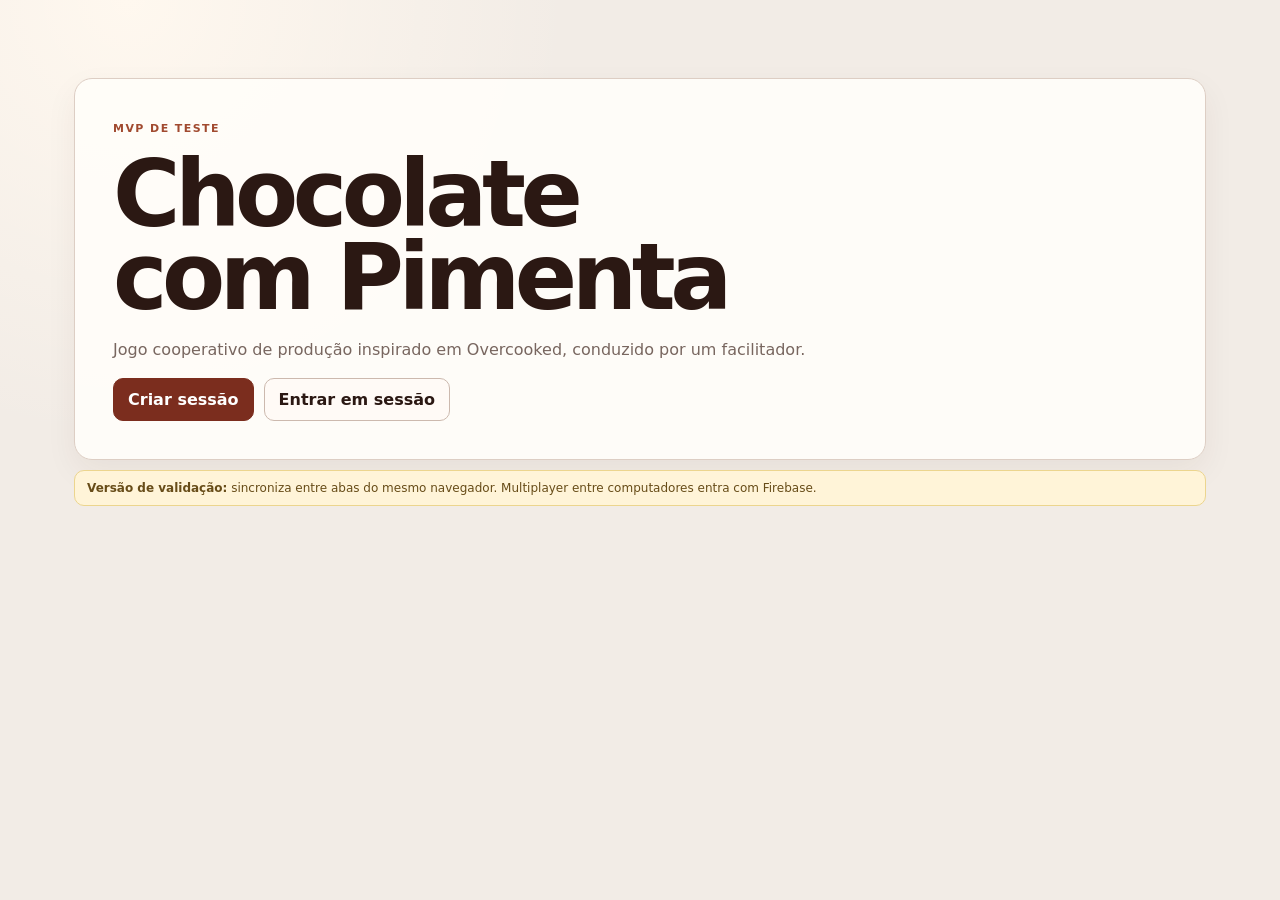
<file: index.html>
<!doctype html><html lang="pt-BR"><head><meta charset="utf-8"><meta name="viewport" content="width=device-width,initial-scale=1"><meta http-equiv="refresh" content="0; url=./chocolate-com-pimenta/"><title>Chocolate com Pimenta</title><script>location.replace('./chocolate-com-pimenta/' + location.search + location.hash);</script></head><body><p>Abrindo <a href="./chocolate-com-pimenta/">Chocolate com Pimenta</a>...</p></body></html>
</file>
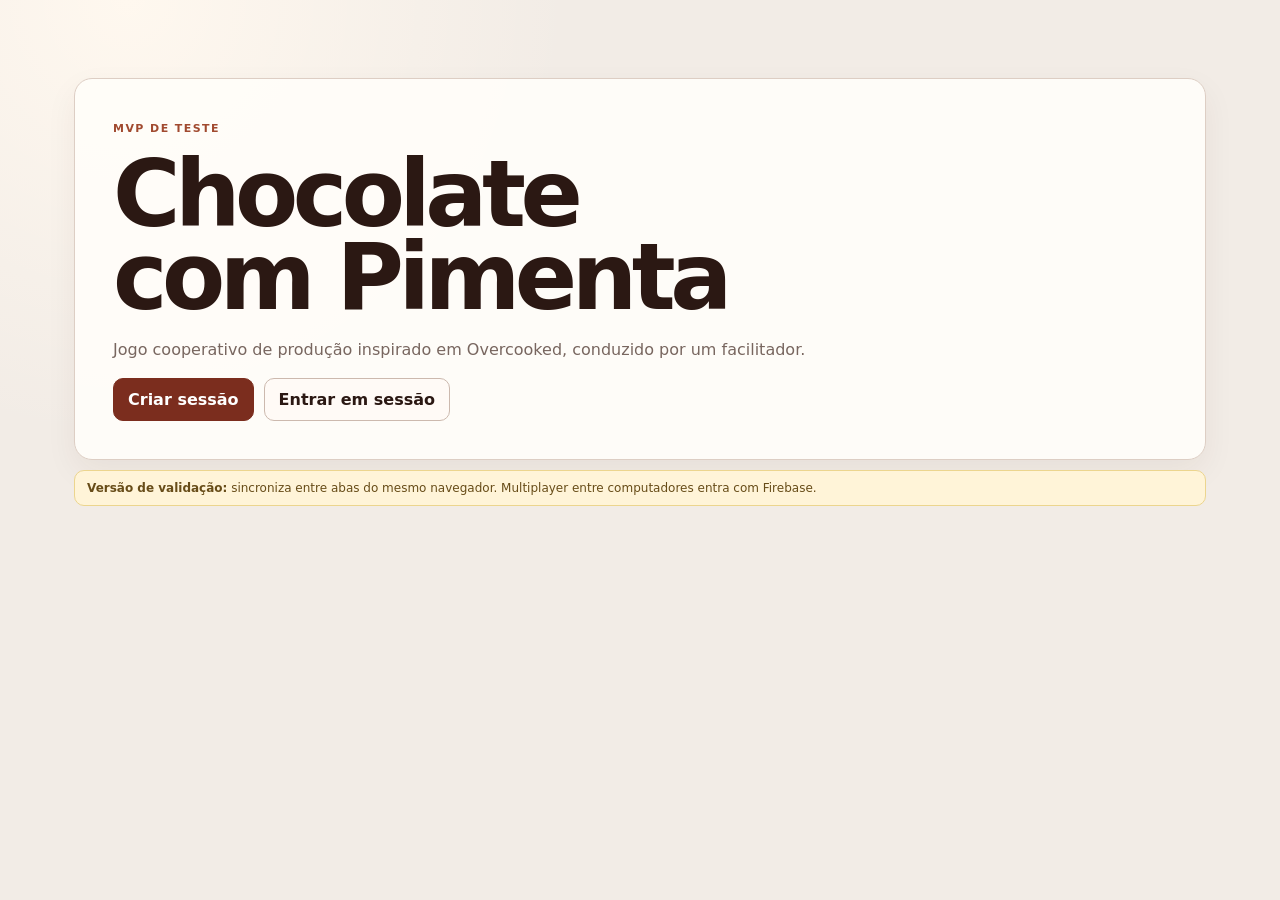
<file: chocolate-com-pimenta/index.html>
<!doctype html>
<html lang="pt-BR">
<head>
<meta charset="utf-8"><meta name="viewport" content="width=device-width,initial-scale=1">
<title>Chocolate com Pimenta — MVP</title>
<style>
:root{--bg:#f2ece6;--paper:#fffdf9;--ink:#2b1813;--muted:#78665f;--line:#ddcec4;--accent:#7b2d1e;--soft:#f8f2ed;--ok:#286449;--bad:#9a3026;font-family:Inter,system-ui,-apple-system,"Segoe UI",sans-serif;color:var(--ink);background:var(--bg)}*{box-sizing:border-box}body{margin:0;background:radial-gradient(circle at 10% 0,#fff8ef,transparent 30%),var(--bg);min-height:100vh}button,input,select{font:inherit}.wrap{max-width:1180px;margin:auto;padding:24px}.narrow{max-width:720px}.panel{background:rgba(255,253,249,.96);border:1px solid var(--line);border-radius:18px;padding:22px;box-shadow:0 12px 32px rgba(60,35,25,.06)}h1,h2,h3,p{margin-top:0}.hero{margin-top:6vh;padding:38px}.hero h1{font-size:clamp(48px,8vw,92px);line-height:.9;letter-spacing:-.06em;margin:18px 0}.eyebrow{font-size:11px;font-weight:850;letter-spacing:.13em;color:#a14a2f}.muted{color:var(--muted);line-height:1.5}.row{display:flex;gap:10px;flex-wrap:wrap}.grid{display:grid;gap:14px}.grid2{grid-template-columns:repeat(2,minmax(0,1fr))}.grid3{grid-template-columns:repeat(3,minmax(0,1fr))}.btn{border:1px solid #ccb9ae;background:#fffaf6;color:var(--ink);border-radius:10px;padding:11px 14px;font-weight:750;cursor:pointer}.btn:hover{border-color:#9d6d59}.primary{background:var(--accent);border-color:var(--accent);color:white}.danger{color:var(--bad);border-color:#e5aaa4;background:#fff3f1}.btn:disabled{opacity:.42;cursor:not-allowed}label{display:block;font-size:12px;font-weight:800;margin:14px 0 6px}input,select{width:100%;border:1px solid #d6c5bb;border-radius:10px;padding:11px;background:white;color:var(--ink)}.seg{display:grid;grid-template-columns:1fr 1fr;gap:8px}.seg button{border:1px solid #d6c5bb;background:#fff;border-radius:10px;padding:11px;font-weight:750}.seg .on{background:#2b1813;color:#fff}.head{display:flex;justify-content:space-between;gap:16px;align-items:flex-start;margin-bottom:15px}.head h1{font-size:38px;letter-spacing:-.04em;margin-bottom:5px}.timer{background:#2b1813;color:#fff;border-radius:13px;padding:9px 14px;min-width:120px;text-align:center}.timer small{display:block;opacity:.65;font-size:9px;letter-spacing:.12em}.timer b{font-size:26px}.bar{display:grid;grid-template-columns:auto 1fr auto;gap:18px;align-items:center}.code b{font-size:25px;letter-spacing:.08em}.link{font-size:11px;word-break:break-all;color:var(--muted)}.cards{display:grid;grid-template-columns:repeat(2,minmax(0,1fr));gap:14px;margin-top:14px}.team h3{margin-bottom:4px}.stats{display:grid;grid-template-columns:repeat(4,1fr);gap:7px;margin:14px 0}.stat{background:var(--soft);border-radius:9px;padding:9px}.stat small{display:block;color:var(--muted);font-size:9px}.stat b{font-size:18px}.chips{display:flex;gap:6px;flex-wrap:wrap}.chip{background:var(--soft);border:1px solid #e6d8d0;border-radius:999px;padding:6px 9px;font-size:11px}.warn,.ok,.pause{border-radius:10px;padding:10px 12px;font-size:12px;margin-top:10px}.warn{background:#fff4d8;color:#674c18;border:1px solid #ecd58e}.ok{background:#edf7f0;color:var(--ok);border:1px solid #bfd9c7}.pause{background:#2b1813;color:white}.factory{display:grid;grid-template-columns:1.1fr 1fr 1fr;gap:14px}.inv{display:flex;gap:6px;flex-wrap:wrap;margin-bottom:12px}.inv span{background:#2b1813;color:#fff;padding:6px 8px;border-radius:8px;font-size:10px}.queue{display:grid;gap:7px;max-height:310px;overflow:auto;margin:12px 0}.item{display:flex;gap:9px;align-items:center;border:1px solid #e2d4cb;border-radius:9px;padding:9px;background:white}.item input{width:auto}.freezer{min-height:160px;border:2px dashed #aabcc0;background:#f3fafb;border-radius:14px;padding:11px;margin:12px 0}.freezer .item{margin-bottom:7px}.big{font-size:38px;font-weight:900;color:var(--accent)}.timeline{display:grid;gap:6px;margin-top:12px}.event{border-top:1px solid #eee3dd;padding-top:7px;font-size:11px;color:var(--muted)}.toast{position:fixed;right:18px;bottom:18px;background:#2b1813;color:#fff;padding:11px 14px;border-radius:10px;z-index:10}.toast.bad{background:var(--bad)}@media(max-width:900px){.factory,.cards,.grid3{grid-template-columns:1fr}.bar{grid-template-columns:1fr}.head{flex-direction:column}.stats{grid-template-columns:repeat(2,1fr)}}@media(max-width:600px){.wrap{padding:14px}.hero{padding:24px}.hero h1{font-size:50px}.grid2{grid-template-columns:1fr}}
</style>
</head>
<body><div id="app"></div><div id="toast" class="toast" hidden></div>
<script>
(()=>{'use strict';
const R={milk:{n:'Ao Leite',p:1,t:20,b:1,w:'Marrom claro',r:1,tag:0,tulle:0},dark:{n:'Amargo',p:1,t:20,b:1,w:'Marrom escuro',r:1,tag:0,tulle:0},white:{n:'Branco',p:1,t:20,b:1,w:'Bege',r:1,tag:0,tulle:0},pistachio:{n:'Pistache',p:3,t:45,b:2,w:'Verde',r:1,tag:1,tulle:0},berries:{n:'Frutas Vermelhas',p:5,t:50,b:2,w:'Vermelho',r:1,tag:1,tulle:0},caramel:{n:'Caramelo',p:7,t:60,b:2,w:'Amarelo',r:2,tag:1,tulle:1}};
const app=document.getElementById('app'),T=document.getElementById('toast');let screen=new URLSearchParams(location.search).get('join')?'join':'home',code=(new URLSearchParams(location.search).get('join')||'').toUpperCase(),pid='',selected=[];
const uid=()=>Math.random().toString(36).slice(2)+Date.now().toString(36),key=c=>'choco-v4-'+c,load=c=>{try{return JSON.parse(localStorage.getItem(key(c)))}catch{return null}},save=s=>{localStorage.setItem(key(s.code),JSON.stringify(s));localStorage.setItem('choco-last-v4',s.code);return s},esc=x=>String(x??'').replace(/[&<>\"]/g,m=>({'&':'&amp;','<':'&lt;','>':'&gt;','\"':'&quot;'}[m]||m)),fmt=x=>`${String(Math.floor(Math.max(0,x)/60)).padStart(2,'0')}:${String(Math.max(0,x)%60).padStart(2,'0')}`;
function toast(m,b=0){T.textContent=m;T.className='toast'+(b?' bad':'');T.hidden=false;setTimeout(()=>T.hidden=true,2200)}
function rem(s){if(s.paused!=null)return s.paused;if(!s.endsAt)return 0;return Math.max(0,Math.ceil((s.endsAt-Date.now())/1000))}
function phase(s){return({lobby:'Lobby',planning:'Planejamento',production:'Produção',results:'Encerrado'})[s.phase]}
function team(i){return{id:uid(),name:'Fábrica '+String.fromCharCode(65+i),players:[],inv:{base:70,ribbons:50,tags:20,tulle:20,wrap:{'Marrom claro':30,'Marrom escuro':30,'Bege':30,'Verde':20,'Vermelho':20,'Amarelo':20}},prepared:[],freezer:null,done:[],pen:[]}}
function make(mode,n,plan,prod){const c=Math.random().toString(36).slice(2,8).toUpperCase();return{code:c,mode,phase:'lobby',entries:true,plan:+plan*60,prod:+prod*60,endsAt:null,paused:null,cap:3,berries:5,inter:{talent:0,market:0,cap:0},teams:Array.from({length:+n},(_,i)=>team(i)),events:[{t:Date.now(),m:'Sessão criada.'}]}}
function mutate(c,fn){let s=load(c);if(!s)return toast('Sessão não encontrada.',1);try{s=fn(s)||s;save(s);render()}catch(e){toast(e.message,1)}}
function score(t,s){const c={milk:0,dark:0,white:0,pistachio:0,berries:0,caramel:0};t.done.forEach(x=>c[x.f]++);const ok=c.milk>=10&&c.dark>=10&&c.white>=10;return{c,ok,total:c.milk+c.dark+c.white+(ok?c.pistachio*3+c.berries*s.berries+c.caramel*7:0)}}
function settle(s){let ch=0;s.teams.forEach(t=>{if(t.freezer&&t.freezer.end<=Date.now()){t.done.push(...t.freezer.items.map(x=>({f:x.f,id:x.id})));t.freezer=null;ch=1}});if(ch)save(s);return s}
function timer(s){return `<div class="timer"><small>${s.paused!=null?'PAUSADO':phase(s).toUpperCase()}</small><b data-clock>${fmt(rem(s))}</b></div>`}
function home(){app.innerHTML=`<main class="wrap"><section class="panel hero"><span class="eyebrow">MVP DE TESTE</span><h1>Chocolate<br>com Pimenta</h1><p class="muted">Jogo cooperativo de produção inspirado em Overcooked, conduzido por um facilitador.</p><div class="row"><button class="btn primary" id="create">Criar sessão</button><button class="btn" id="join">Entrar em sessão</button></div></section><p class="warn"><b>Versão de validação:</b> sincroniza entre abas do mesmo navegador. Multiplayer entre computadores entra com Firebase.</p></main>`;create.onclick=()=>{screen='setup';render()};join.onclick=()=>{screen='join';code='';render()}}
function setup(){app.innerHTML=`<main class="wrap narrow"><button class="btn" id="back">← Início</button><section class="panel" style="margin-top:12px"><span class="eyebrow">FACILITADOR</span><h1>Criar sessão</h1><label>Versão</label><div class="seg"><button class="on" data-m="classic">Clássica</button><button data-m="pressure">Panela de Pressão</button></div><div class="grid grid3"><div><label>Equipes</label><input id="teams" type="number" min="2" max="4" value="2"></div><div><label>Planejamento (min)</label><input id="plan" type="number" min="1" value="10"></div><div><label>Produção (min)</label><input id="prod" type="number" min="1" value="15"></div></div><button class="btn primary" id="go" style="margin-top:18px;width:100%">Criar sessão</button></section></main>`;let mode='classic';back.onclick=()=>{screen='home';render()};document.querySelectorAll('[data-m]').forEach(b=>b.onclick=()=>{mode=b.dataset.m;document.querySelectorAll('[data-m]').forEach(x=>x.classList.toggle('on',x===b))});go.onclick=()=>{let s=make(mode,Math.max(2,Math.min(4,+teams.value)),plan.value,prod.value);save(s);code=s.code;screen='fac';render()}}
function teamCard(t,s){let sc=score(t,s);return `<article class="panel team"><h3>${esc(t.name)}</h3><p class="muted">${t.players.length} participante(s)</p><div class="stats"><div class="stat"><small>Pontos</small><b>${sc.total}</b></div><div class="stat"><small>Concluídas</small><b>${t.done.length}</b></div><div class="stat"><small>Preparadas</small><b>${t.prepared.length}</b></div><div class="stat"><small>Penalidades</small><b>${t.pen.length}</b></div></div><div class="chips">${Object.keys(R).map(k=>`<span class="chip">${R[k].n} <b>${sc.c[k]}</b></span>`).join('')}</div>${sc.ok?'<div class="ok">Meta 10+10+10 atingida.</div>':'<div class="warn">Premium bloqueado até 10+10+10.</div>'}</article>`}
function fac(){let s=settle(load(code));if(!s)return home();let url=location.href.split('?')[0]+'?join='+s.code;app.innerHTML=`<main class="wrap"><header class="head"><div><span class="eyebrow">FACILITADOR · ${s.mode==='pressure'?'PANELA DE PRESSÃO':'CLÁSSICA'}</span><h1>Chocolate com Pimenta</h1><p class="muted">${phase(s)} · ${s.entries?'entradas abertas':'entradas fechadas'}</p></div>${timer(s)}</header><section class="panel bar"><div class="code"><small>CÓDIGO</small><br><b>${s.code}</b></div><div class="link">${esc(url)}</div><div class="row"><button class="btn" id="copy">Copiar link</button><button class="btn" id="open">Abrir participante</button></div></section><section class="grid grid2" style="margin-top:14px"><article class="panel"><span class="eyebrow">CONTROLE</span><h2>Sessão</h2><div class="row"><button class="btn" id="planning">Planejamento</button><button class="btn primary" id="production">Produção</button>${s.endsAt?'<button class="btn" id="pause">Pausar</button>':''}${s.paused!=null?'<button class="btn" id="resume">Retomar</button>':''}<button class="btn" id="plus">+1 min</button><button class="btn danger" id="end">Encerrar</button><button class="btn" id="entries">${s.entries?'Fechar entradas':'Reabrir entradas'}</button></div><div class="chips" style="margin-top:14px"><span class="chip">Freezer <b>${s.cap}</b></span><span class="chip">Frutas Vermelhas <b>${s.berries} pts</b></span></div></article>${s.mode==='pressure'?`<article class="panel"><span class="eyebrow">INTERVENÇÕES</span><h2>Panela de Pressão</h2><div class="grid"><button class="btn" data-i="talent" ${s.inter.talent?'disabled':''}>Compartilhamento de talentos</button><button class="btn" data-i="market" ${s.inter.market?'disabled':''}>Mercado: Frutas Vermelhas 5 → 3</button><button class="btn" data-i="cap" ${s.inter.cap?'disabled':''}>Freezer 3 → 2</button></div></article>`:''}</section><section class="cards">${s.teams.map(t=>teamCard(t,s)).join('')}</section><section class="panel" style="margin-top:14px"><span class="eyebrow">HISTÓRICO</span><div class="timeline">${[...s.events].reverse().slice(0,10).map(e=>`<div class="event">${new Date(e.t).toLocaleTimeString('pt-BR')} · ${esc(e.m)}</div>`).join('')}</div></section></main>`;
copy.onclick=async()=>{try{await navigator.clipboard.writeText(url);toast('Link copiado')}catch{toast('Copie o link manualmente',1)}};open.onclick=()=>window.open(url,'_blank');planning.onclick=()=>mutate(code,x=>{x.phase='planning';x.endsAt=Date.now()+x.plan*1000;x.paused=null;x.events.push({t:Date.now(),m:'Planejamento iniciado.'});return x});production.onclick=()=>mutate(code,x=>{x.phase='production';x.endsAt=Date.now()+x.prod*1000;x.paused=null;x.events.push({t:Date.now(),m:'Produção iniciada.'});return x});if(document.getElementById('pause'))pause.onclick=()=>mutate(code,x=>{x.paused=rem(x);x.endsAt=null;return x});if(document.getElementById('resume'))resume.onclick=()=>mutate(code,x=>{x.endsAt=Date.now()+x.paused*1000;x.paused=null;return x});plus.onclick=()=>mutate(code,x=>{if(x.endsAt)x.endsAt+=60000;else if(x.paused!=null)x.paused+=60;return x});end.onclick=()=>mutate(code,x=>{x.phase='results';x.endsAt=null;x.paused=null;return x});entries.onclick=()=>mutate(code,x=>{x.entries=!x.entries;return x});document.querySelectorAll('[data-i]').forEach(b=>b.onclick=()=>mutate(code,x=>{let k=b.dataset.i;if(k==='market'){x.berries=3;x.inter.market=1;x.events.push({t:Date.now(),m:'Mercado atualizado: Frutas Vermelhas valem 3 pontos.'})}if(k==='cap'){x.cap=2;x.inter.cap=1;x.events.push({t:Date.now(),m:'Freezer reduzido para 2.'})}if(k==='talent'){let movers=x.teams.map(t=>t.players[0]||null);if(movers.filter(Boolean).length<2)throw Error('São necessários participantes em pelo menos duas equipes.');x.teams.forEach((t,i)=>{let p=movers[i];if(p){t.players=t.players.filter(z=>z.id!==p.id);x.teams[(i+1)%x.teams.length].players.push(p)}});x.inter.talent=1;x.events.push({t:Date.now(),m:'Compartilhamento de talentos aplicado.'})}return x}))}
function join(){let s=code.length===6?load(code):null;app.innerHTML=`<main class="wrap narrow"><button class="btn" id="back">← Início</button><section class="panel" style="margin-top:12px"><span class="eyebrow">ENTRAR</span><h1>Participante</h1><label>Código</label><input id="c" maxlength="6" value="${esc(code)}" placeholder="ABC123">${s?`<label>Nome</label><input id="name" placeholder="Seu nome"><label>Equipe</label><select id="team">${s.teams.map(t=>`<option value="${t.id}">${esc(t.name)}</option>`).join('')}</select><button class="btn primary" id="enter" style="width:100%;margin-top:18px" ${s.entries?'':'disabled'}>${s.entries?'Entrar':'Entradas fechadas'}</button>`:'<p class="muted" style="margin-top:12px">Digite o código da sessão. A sessão precisa ter sido criada neste mesmo navegador nesta versão de teste.</p>'}</section></main>`;back.onclick=()=>{screen='home';render()};c.oninput=e=>{code=e.target.value.toUpperCase().replace(/[^A-Z0-9]/g,'').slice(0,6);e.target.value=code;if(code.length===6)setTimeout(render,0)};if(s)enter.onclick=()=>{let n=name.value.trim();if(!n)return toast('Informe seu nome.',1);let t=s.teams.find(x=>x.id===team.value),p={id:uid(),name:n};t.players.push(p);save(s);pid=p.id;sessionStorage.setItem('choco-p-'+s.code,pid);screen='player';render()}}
function player(){let s=settle(load(code)),id=pid||sessionStorage.getItem('choco-p-'+code);if(!s||!id){screen='join';return render()}let t=s.teams.find(t=>t.players.some(p=>p.id===id)),p=t&&t.players.find(p=>p.id===id);if(!p){screen='join';return render()}let sc=score(t,s),active=s.phase==='production'&&s.paused==null&&rem(s)>0;selected=selected.filter(i=>t.prepared.some(x=>x.id===i));app.innerHTML=`<main class="wrap"><header class="head"><div><span class="eyebrow">${esc(t.name)} · ${esc(p.name)}</span><h1>Fábrica</h1><p class="muted">${phase(s)}</p></div>${timer(s)}</header>${s.paused!=null?'<div class="pause">Dinâmica pausada pelo facilitador.</div>':''}<div class="inv"><span>Barras ${t.inv.base}</span><span>Fitas ${t.inv.ribbons}</span><span>Tags ${t.inv.tags}</span><span>Tule ${t.inv.tulle}</span></div><section class="factory"><article class="panel"><span class="eyebrow">01</span><h2>Montagem</h2><label>Sabor</label><select id="flavor">${Object.keys(R).map(k=>`<option value="${k}">${R[k].n} · ${k==='berries'?s.berries:R[k].p} pts · ${R[k].t}s</option>`).join('')}</select><button class="btn primary" id="prepare" style="width:100%;margin-top:14px" ${active?'':'disabled'}>Preparar barra</button><p class="muted" style="font-size:11px;margin-top:10px">A receita correta é aplicada automaticamente nesta versão de validação.</p></article><article class="panel"><span class="eyebrow">02</span><h2>Fila do freezer</h2><div class="queue">${t.prepared.length?t.prepared.map(x=>`<label class="item"><input type="checkbox" data-id="${x.id}" ${selected.includes(x.id)?'checked':''}><span><b>${R[x.f].n}</b><br><small>${R[x.f].t}s</small></span></label>`).join(''):'<p class="muted">Nenhuma barra preparada.</p>'}</div><button class="btn" id="freeze" style="width:100%" ${active&&!t.freezer&&t.prepared.length?'':'disabled'}>Iniciar ciclo</button></article><article class="panel"><span class="eyebrow">03</span><h2>Freezer</h2><div class="freezer">${t.freezer?t.freezer.items.map(x=>`<div class="item"><span><b>${R[x.f].n}</b><br><small data-end="${t.freezer.end}">${Math.max(0,Math.ceil((t.freezer.end-Date.now())/1000))}s</small></span><button class="btn danger" data-pull="${x.id}" ${active?'':'disabled'}>Retirar antes</button></div>`).join(''):'<p class="muted">FREEZER LIVRE · capacidade '+s.cap+'</p>'}</div></article></section><section class="grid grid2" style="margin-top:14px"><article class="panel"><span class="eyebrow">PONTUAÇÃO</span><div class="big">${sc.total} pts</div><div class="chips">${Object.keys(R).map(k=>`<span class="chip">${R[k].n} <b>${sc.c[k]}</b></span>`).join('')}</div>${sc.ok?'<div class="ok">Meta 10+10+10 atingida.</div>':'<div class="warn">Premium não pontua até 10+10+10.</div>'}</article><article class="panel"><span class="eyebrow">QUALIDADE</span><h2>${t.pen.length} penalidade(s)</h2><div class="timeline">${[...t.pen].reverse().slice(0,8).map(x=>`<div class="event">${esc(x)}</div>`).join('')||'<p class="muted">Nenhuma penalidade.</p>'}</div></article></section></main>`;
prepare.onclick=()=>mutate(code,x=>{let tt=x.teams.find(z=>z.id===t.id),r=R[flavor.value];if(tt.inv.base<r.b||tt.inv.ribbons<r.r||tt.inv.tags<r.tag||tt.inv.tulle<r.tulle||tt.inv.wrap[r.w]<1)throw Error('Recursos insuficientes.');tt.inv.base-=r.b;tt.inv.ribbons-=r.r;tt.inv.tags-=r.tag;tt.inv.tulle-=r.tulle;tt.inv.wrap[r.w]--;tt.prepared.push({id:uid(),f:flavor.value});return x});document.querySelectorAll('[data-id]').forEach(i=>i.onchange=()=>{if(i.checked&&!selected.includes(i.dataset.id))selected.push(i.dataset.id);if(!i.checked)selected=selected.filter(z=>z!==i.dataset.id)});freeze.onclick=()=>mutate(code,x=>{let tt=x.teams.find(z=>z.id===t.id),items=tt.prepared.filter(z=>selected.includes(z.id));if(!items.length)throw Error('Selecione barras.');tt.prepared=tt.prepared.filter(z=>!selected.includes(z.id));selected=[];if(items.length>x.cap){tt.pen.push('Excesso de capacidade no freezer: '+items.length+' barras invalidadas.');return x}if(new Set(items.map(z=>R[z.f].t)).size>1){tt.pen.push('Tempos de resfriamento incompatíveis: barras invalidadas.');return x}tt.freezer={items,end:Date.now()+R[items[0].f].t*1000};return x});document.querySelectorAll('[data-pull]').forEach(b=>b.onclick=()=>mutate(code,x=>{let tt=x.teams.find(z=>z.id===t.id),it=tt.freezer.items.find(z=>z.id===b.dataset.pull);tt.freezer.items=tt.freezer.items.filter(z=>z.id!==it.id);if(!tt.freezer.items.length)tt.freezer=null;tt.pen.push('Retirada antecipada: '+R[it.f].n+' invalidado.');return x}))}
function render(){if(screen==='home')home();else if(screen==='setup')setup();else if(screen==='fac')fac();else if(screen==='join')join();else if(screen==='player')player()}
window.addEventListener('storage',e=>{if(code&&e.key===key(code))render()});setInterval(()=>{if((screen==='fac'||screen==='player')&&code){let s=load(code);if(s){let before=s.teams.some(t=>t.freezer&&t.freezer.end<=Date.now());if(before){settle(s);render()}let c=document.querySelector('[data-clock]');if(c)c.textContent=fmt(rem(load(code)));document.querySelectorAll('[data-end]').forEach(x=>x.textContent=Math.max(0,Math.ceil((+x.dataset.end-Date.now())/1000))+'s')}}},500);render();
})();
</script></body></html>
</file>
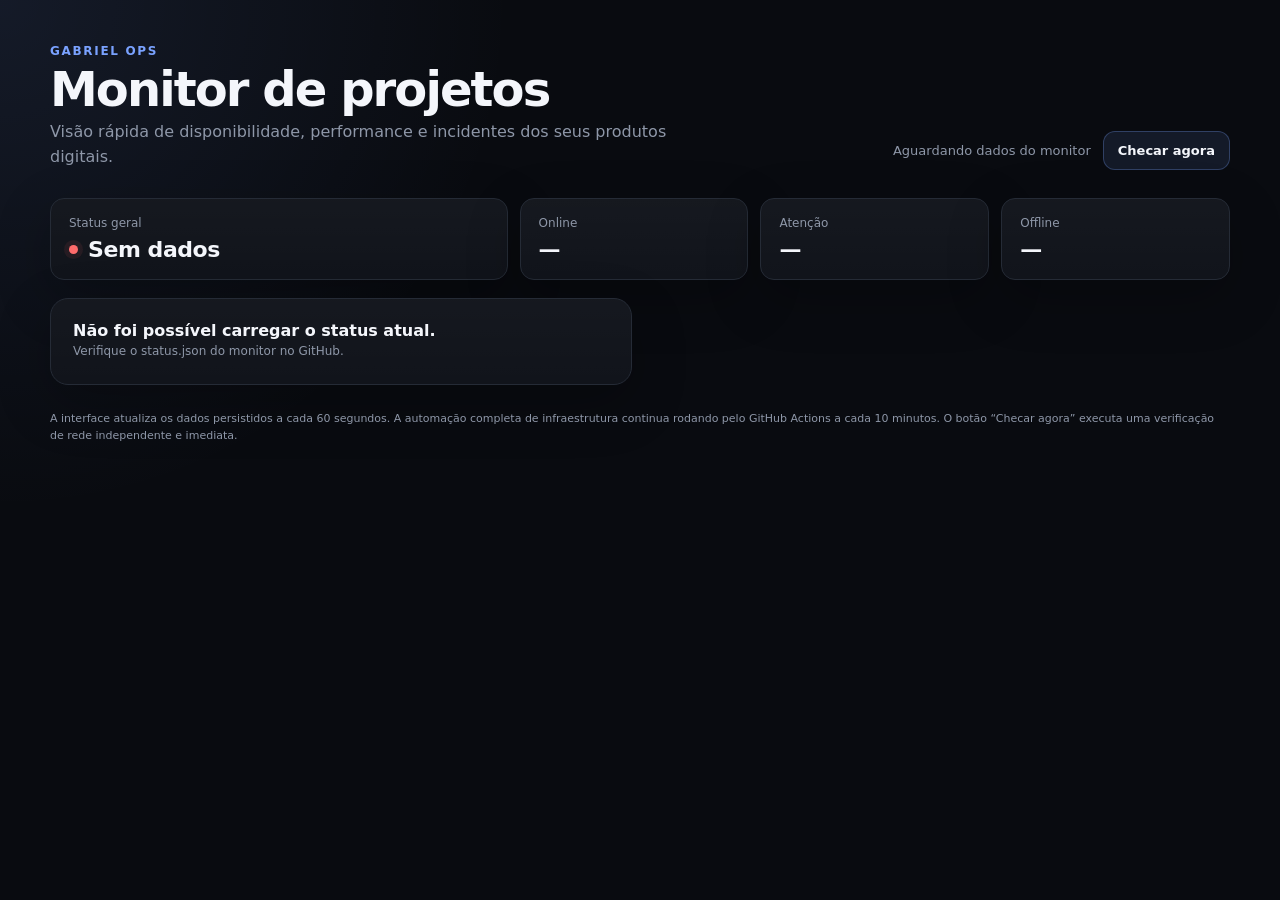
<file: monitor/index.html>
<!doctype html>
<html lang="pt-BR">
<head>
  <meta charset="utf-8" />
  <meta name="viewport" content="width=device-width, initial-scale=1" />
  <meta name="color-scheme" content="dark" />
  <meta name="robots" content="noindex,nofollow" />
  <title>Gabriel Ops — Monitor de Projetos</title>
  <style>
    :root{--bg:#090b10;--panel:#11141b;--panel-2:#171b24;--text:#f4f6fb;--muted:#8e97a8;--line:#252b36;--green:#5ee59a;--yellow:#f2c94c;--red:#ff6b6b;--blue:#7aa2ff;--radius:18px;--shadow:0 18px 55px rgba(0,0,0,.24)}
    *{box-sizing:border-box}body{margin:0;min-height:100vh;color:var(--text);background:radial-gradient(circle at top left,rgba(122,162,255,.10),transparent 32rem),var(--bg);font-family:Inter,ui-sans-serif,system-ui,-apple-system,BlinkMacSystemFont,"Segoe UI",sans-serif}a{color:inherit}.shell{width:min(1180px,calc(100% - 32px));margin:0 auto;padding:44px 0 64px}header{display:flex;justify-content:space-between;gap:24px;align-items:flex-end;margin-bottom:28px}.eyebrow{color:var(--blue);font-size:12px;font-weight:800;letter-spacing:.14em;text-transform:uppercase}h1{margin:7px 0 7px;font-size:clamp(30px,5vw,48px);letter-spacing:-.04em;line-height:1}.subtitle{margin:0;color:var(--muted);max-width:660px;line-height:1.55}.actions{display:flex;align-items:center;gap:12px;flex-wrap:wrap;justify-content:flex-end}.refresh{color:var(--muted);font-size:13px;text-align:right;white-space:nowrap}.check-btn{appearance:none;border:1px solid rgba(122,162,255,.28);background:rgba(122,162,255,.10);color:var(--text);border-radius:12px;padding:11px 14px;font:inherit;font-size:13px;font-weight:800;cursor:pointer;display:inline-flex;align-items:center;gap:8px;transition:.18s ease}.check-btn:hover{background:rgba(122,162,255,.16);transform:translateY(-1px)}.check-btn:disabled{opacity:.55;cursor:wait;transform:none}.spin{width:14px;height:14px;border:2px solid rgba(255,255,255,.22);border-top-color:currentColor;border-radius:50%;display:none}.check-btn.loading .spin{display:inline-block;animation:spin .8s linear infinite}@keyframes spin{to{transform:rotate(360deg)}}.manual-note{display:none;margin:-8px 0 18px;padding:11px 13px;border:1px solid rgba(122,162,255,.16);background:rgba(122,162,255,.055);border-radius:12px;color:var(--muted);font-size:12px;line-height:1.5}.manual-note.show{display:block}.summary{display:grid;grid-template-columns:1.4fr repeat(3,.7fr);gap:12px;margin-bottom:18px}.metric,.project{background:linear-gradient(180deg,rgba(255,255,255,.02),transparent),var(--panel);border:1px solid var(--line);box-shadow:var(--shadow)}.metric{border-radius:14px;padding:17px 18px}.metric-label{color:var(--muted);font-size:12px;margin-bottom:7px}.metric-value{font-size:22px;font-weight:780;letter-spacing:-.02em}.overall{display:flex;align-items:center;gap:10px}.dot{width:9px;height:9px;border-radius:50%;background:var(--muted);box-shadow:0 0 0 5px rgba(255,255,255,.03);flex:0 0 auto}.dot.online{background:var(--green);box-shadow:0 0 0 5px rgba(94,229,154,.08)}.dot.degraded{background:var(--yellow);box-shadow:0 0 0 5px rgba(242,201,76,.08)}.dot.offline{background:var(--red);box-shadow:0 0 0 5px rgba(255,107,107,.08)}.grid{display:grid;grid-template-columns:repeat(2,minmax(0,1fr));gap:16px}.project{border-radius:var(--radius);padding:22px;min-width:0}.project-head{display:flex;align-items:flex-start;justify-content:space-between;gap:14px}.project-title-wrap{min-width:0}.project-title{display:flex;align-items:center;gap:10px;margin:0 0 7px;font-size:19px;letter-spacing:-.02em}.project-url{color:var(--muted);text-decoration:none;font-size:13px;overflow-wrap:anywhere}.project-url:hover{color:var(--text)}.badge{border-radius:999px;padding:7px 10px;border:1px solid var(--line);font-size:11px;font-weight:800;letter-spacing:.07em;text-transform:uppercase;white-space:nowrap}.badge.online{color:var(--green);background:rgba(94,229,154,.07);border-color:rgba(94,229,154,.18)}.badge.degraded{color:var(--yellow);background:rgba(242,201,76,.07);border-color:rgba(242,201,76,.18)}.badge.offline{color:var(--red);background:rgba(255,107,107,.07);border-color:rgba(255,107,107,.18)}.stats{display:grid;grid-template-columns:repeat(3,1fr);margin:21px 0 18px;border:1px solid var(--line);border-radius:12px;overflow:hidden}.stat{padding:12px 13px;background:var(--panel-2);min-width:0}.stat+.stat{border-left:1px solid var(--line)}.stat-label{font-size:10px;text-transform:uppercase;letter-spacing:.09em;color:var(--muted);margin-bottom:5px}.stat-value{font-size:13px;font-weight:700;overflow:hidden;text-overflow:ellipsis;white-space:nowrap}.instant{margin-top:-7px;margin-bottom:16px;padding:10px 12px;border:1px dashed var(--line);border-radius:11px;color:var(--muted);font-size:11px;display:flex;justify-content:space-between;gap:12px;align-items:center}.instant strong{font-size:11px;color:var(--text)}.instant.ok strong{color:var(--green)}.instant.fail strong{color:var(--red)}.issues-title{display:flex;justify-content:space-between;gap:12px;align-items:center;margin:0 0 10px;font-size:13px}.issue-count{color:var(--muted);font-size:11px;font-weight:600}.issues{display:grid;gap:8px}.issue{padding:11px 12px;background:#0d1016;border:1px solid var(--line);border-radius:11px}.issue-top{display:flex;gap:9px;align-items:flex-start}.severity{width:7px;height:7px;border-radius:50%;margin-top:6px;background:var(--blue);flex:0 0 auto}.severity.warning{background:var(--yellow)}.severity.critical{background:var(--red)}.issue-name{font-size:12px;font-weight:760;line-height:1.45}.issue-detail{color:var(--muted);font-size:11px;line-height:1.45;margin:3px 0 0 16px;overflow-wrap:anywhere}.clean{color:var(--muted);font-size:12px;padding:4px 0}footer{margin-top:25px;color:var(--muted);font-size:11px;line-height:1.55}.skeleton{animation:pulse 1.3s ease-in-out infinite;opacity:.65}@keyframes pulse{50%{opacity:.3}}@media(max-width:820px){header{align-items:flex-start;flex-direction:column}.actions{justify-content:flex-start}.refresh{text-align:left}.summary{grid-template-columns:repeat(3,1fr)}.summary .metric:first-child{grid-column:1/-1}.grid{grid-template-columns:1fr}}@media(max-width:520px){.shell{width:min(100% - 20px,1180px);padding-top:28px}.actions{width:100%;align-items:stretch}.check-btn{justify-content:center}.refresh{white-space:normal}.summary{grid-template-columns:1fr 1fr 1fr;gap:8px}.metric{padding:14px 12px}.metric-value{font-size:18px}.project{padding:17px}.project-head{flex-direction:column}.stats{grid-template-columns:1fr}.stat+.stat{border-left:0;border-top:1px solid var(--line)}}
  </style>
</head>
<body>
  <main class="shell">
    <header>
      <div><div class="eyebrow">Gabriel Ops</div><h1>Monitor de projetos</h1><p class="subtitle">Visão rápida de disponibilidade, performance e incidentes dos seus produtos digitais.</p></div>
      <div class="actions"><div class="refresh" id="refreshInfo">Carregando última checagem…</div><button class="check-btn" id="checkNow" type="button" aria-live="polite"><span class="spin" aria-hidden="true"></span><span id="checkLabel">Checar agora</span></button></div>
    </header>
    <div class="manual-note" id="manualNote">A checagem manual testa a acessibilidade de rede imediatamente no navegador e mede o tempo da tentativa. HTTP, SSL e incidentes continuam sendo validados pela automação completa do GitHub Actions.</div>
    <section class="summary" aria-label="Resumo geral"><article class="metric"><div class="metric-label">Status geral</div><div class="metric-value overall"><span class="dot" id="overallDot"></span><span id="overallText">Carregando</span></div></article><article class="metric"><div class="metric-label">Online</div><div class="metric-value" id="onlineCount">—</div></article><article class="metric"><div class="metric-label">Atenção</div><div class="metric-value" id="degradedCount">—</div></article><article class="metric"><div class="metric-label">Offline</div><div class="metric-value" id="offlineCount">—</div></article></section>
    <section class="grid" id="projects" aria-live="polite"><article class="project skeleton">Aguardando primeira leitura do monitor…</article></section>
    <footer>A interface atualiza os dados persistidos a cada 60 segundos. A automação completa de infraestrutura continua rodando pelo GitHub Actions a cada 10 minutos. O botão “Checar agora” executa uma verificação de rede independente e imediata.</footer>
  </main>
  <script>
    const STATUS_URL='https://raw.githubusercontent.com/GabrielGonzagaSilva/lottie-host/main/monitor/status.json';
    const LABELS={online:'Online',degraded:'Atenção',offline:'Offline'};
    let latestData=null;
    let manualResults={};
    function escapeHtml(value=''){return String(value).replace(/[&<>'\"]/g,c=>({'&':'&amp;','<':'&lt;','>':'&gt;',"'":'&#39;','\"':'&quot;'}[c]));}
    function relativeTime(iso){if(!iso)return'—';const date=new Date(iso);if(Number.isNaN(date.getTime()))return iso;return new Intl.DateTimeFormat('pt-BR',{dateStyle:'short',timeStyle:'medium',timeZone:'America/Sao_Paulo'}).format(date);}
    function issueMarkup(issue){const content=`<div class="issue-top"><span class="severity ${escapeHtml(issue.severity||'info')}"></span><div class="issue-name">${escapeHtml(issue.title||'Ocorrência')}</div></div>${issue.detail?`<div class="issue-detail">${escapeHtml(issue.detail)}</div>`:''}`;if(issue.url)return `<a class="issue" href="${escapeHtml(issue.url)}" target="_blank" rel="noreferrer" style="text-decoration:none;display:block">${content}</a>`;return `<div class="issue">${content}</div>`;}
    function instantMarkup(site){const result=manualResults[site.id];if(!result)return'';const statusClass=result.ok?'ok':'fail';const statusText=result.ok?'Acessível agora':'Falha na tentativa';const time=Number.isFinite(result.latency_ms)?`${result.latency_ms} ms`:'—';return `<div class="instant ${statusClass}"><span>Checagem manual • ${escapeHtml(relativeTime(result.checked_at))}</span><strong>${statusText} • ${escapeHtml(time)}</strong></div>`;}
    function projectMarkup(site){const issues=Array.isArray(site.issues)?site.issues:[];const issueList=issues.length?issues.map(issueMarkup).join(''):'<div class="clean">Nenhum incidente identificado nesta checagem.</div>';const code=site.status_code??'—';const latency=Number.isFinite(site.latency_ms)?`${site.latency_ms} ms`:'—';return `<article class="project"><div class="project-head"><div class="project-title-wrap"><h2 class="project-title"><span class="dot ${escapeHtml(site.status)}"></span>${escapeHtml(site.name)}</h2><a class="project-url" href="${escapeHtml(site.url)}" target="_blank" rel="noreferrer">${escapeHtml(site.url)}</a></div><span class="badge ${escapeHtml(site.status)}">${LABELS[site.status]||site.status}</span></div><div class="stats"><div class="stat"><div class="stat-label">HTTP</div><div class="stat-value">${escapeHtml(code)}</div></div><div class="stat"><div class="stat-label">Latência</div><div class="stat-value">${escapeHtml(latency)}</div></div><div class="stat"><div class="stat-label">Última checagem</div><div class="stat-value" title="${escapeHtml(site.checked_at||'')}">${escapeHtml(relativeTime(site.checked_at))}</div></div></div>${instantMarkup(site)}<div class="issues-title"><strong>Incidentes e bugs</strong><span class="issue-count">${issues.length} item(ns)</span></div><div class="issues">${issueList}</div></article>`;}
    function render(data){latestData=data;document.getElementById('onlineCount').textContent=data.counts?.online??0;document.getElementById('degradedCount').textContent=data.counts?.degraded??0;document.getElementById('offlineCount').textContent=data.counts?.offline??0;document.getElementById('overallText').textContent=LABELS[data.overall]||'Desconhecido';document.getElementById('overallDot').className=`dot ${data.overall||''}`;document.getElementById('refreshInfo').textContent=`Automação: ${relativeTime(data.generated_at)}`;document.getElementById('projects').innerHTML=(data.sites||[]).map(projectMarkup).join('');}
    async function loadStatus(){try{const response=await fetch(`${STATUS_URL}?t=${Date.now()}`,{cache:'no-store'});if(!response.ok)throw new Error(`HTTP ${response.status}`);const data=await response.json();render(data);}catch(error){document.getElementById('overallText').textContent='Sem dados';document.getElementById('overallDot').className='dot offline';document.getElementById('refreshInfo').textContent='Aguardando dados do monitor';document.getElementById('projects').innerHTML='<article class="project"><strong>Não foi possível carregar o status atual.</strong><div class="clean">Verifique o status.json do monitor no GitHub.</div></article>';}}
    async function probeSite(site){const controller=new AbortController();const timeout=setTimeout(()=>controller.abort(),8000);const started=performance.now();try{await fetch(`${site.url}${site.url.includes('?')?'&':'?'}gabriel_ops_check=${Date.now()}`,{method:'GET',mode:'no-cors',cache:'no-store',signal:controller.signal,credentials:'omit',redirect:'follow'});return{ok:true,latency_ms:Math.round(performance.now()-started),checked_at:new Date().toISOString()};}catch(error){return{ok:false,latency_ms:Math.round(performance.now()-started),checked_at:new Date().toISOString(),error:error?.name||'NetworkError'};}finally{clearTimeout(timeout);}}
    async function checkNow(){if(!latestData?.sites?.length)return;const button=document.getElementById('checkNow');const label=document.getElementById('checkLabel');const note=document.getElementById('manualNote');button.disabled=true;button.classList.add('loading');label.textContent='Checando…';note.classList.add('show');document.getElementById('refreshInfo').textContent='Executando checagem manual…';const results=await Promise.all(latestData.sites.map(async site=>[site.id,await probeSite(site)]));manualResults=Object.fromEntries(results);render(latestData);const okCount=Object.values(manualResults).filter(r=>r.ok).length;document.getElementById('refreshInfo').textContent=`Manual agora: ${okCount}/${latestData.sites.length} acessíveis`;button.disabled=false;button.classList.remove('loading');label.textContent='Checar novamente';}
    document.getElementById('checkNow').addEventListener('click',checkNow);
    loadStatus();setInterval(loadStatus,60000);
  </script>
</body>
</html>
</file>
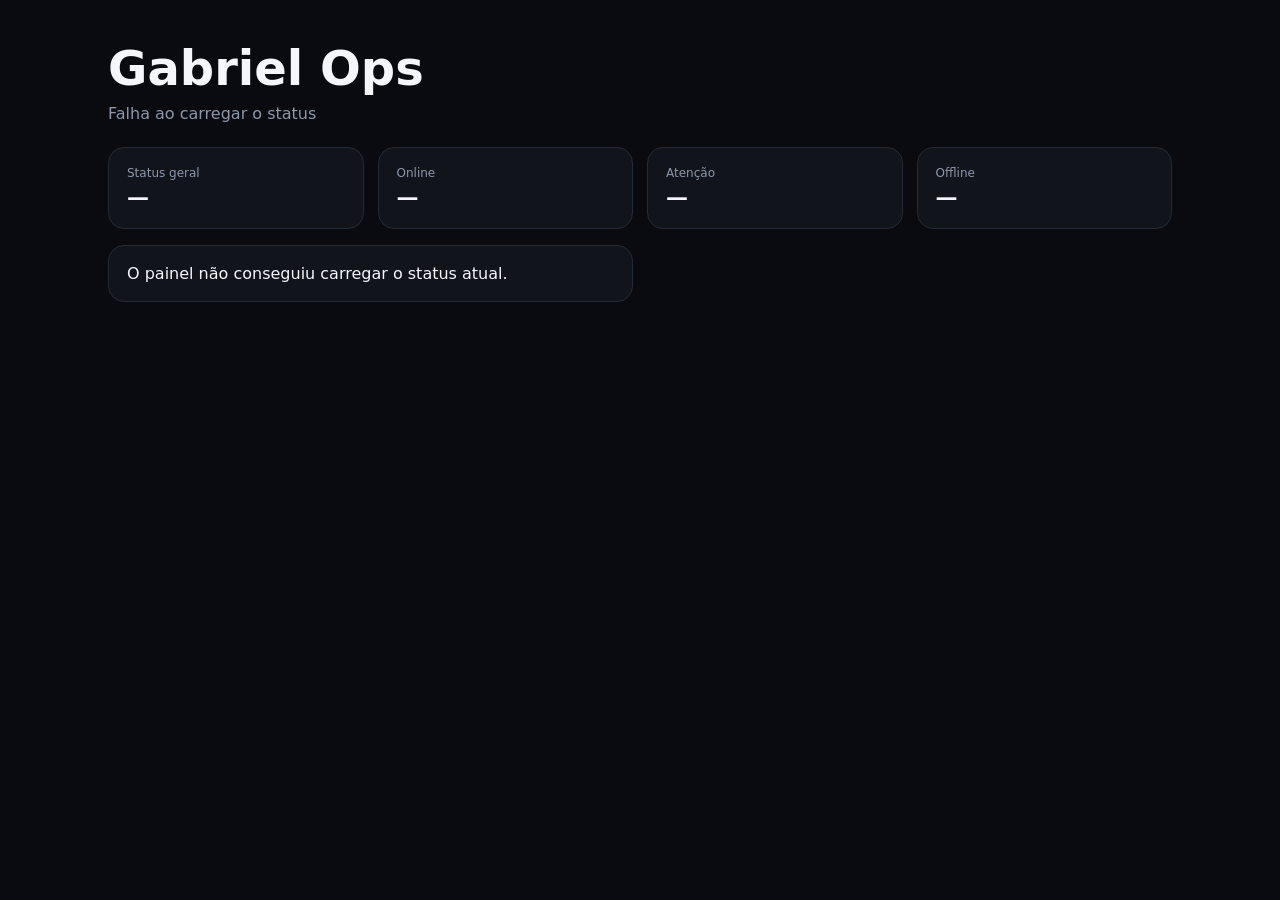
<file: monitor/monitor/index.html>
<!doctype html>
<html lang="pt-BR">
<head>
<meta charset="utf-8"><meta name="viewport" content="width=device-width,initial-scale=1"><meta name="robots" content="noindex,nofollow">
<title>Gabriel Ops — Monitor</title>
<style>
:root{color-scheme:dark;--bg:#090b10;--card:#11141b;--line:#252b36;--text:#f4f6fb;--muted:#8e97a8;--ok:#5ee59a;--warn:#f2c94c;--bad:#ff6b6b}*{box-sizing:border-box}body{margin:0;background:var(--bg);color:var(--text);font-family:Inter,system-ui,sans-serif}.wrap{max-width:1100px;margin:auto;padding:40px 18px}h1{font-size:clamp(30px,5vw,48px);margin:0 0 8px}.sub{color:var(--muted);margin-bottom:24px}.summary,.grid{display:grid;gap:14px}.summary{grid-template-columns:repeat(4,1fr);margin-bottom:16px}.grid{grid-template-columns:repeat(2,minmax(0,1fr))}.card{background:var(--card);border:1px solid var(--line);border-radius:16px;padding:18px}.label{color:var(--muted);font-size:12px}.value{font-size:22px;font-weight:800;margin-top:5px}.head{display:flex;justify-content:space-between;gap:12px}.status{font-size:11px;font-weight:800;text-transform:uppercase}.online{color:var(--ok)}.degraded{color:var(--warn)}.offline{color:var(--bad)}.meta{display:grid;grid-template-columns:repeat(3,1fr);gap:8px;margin:16px 0}.meta div{background:#0d1016;border:1px solid var(--line);border-radius:10px;padding:10px}.issues{font-size:12px;color:var(--muted);line-height:1.5}.issues b{color:var(--text)}a{color:inherit;text-decoration:none;overflow-wrap:anywhere}@media(max-width:760px){.summary{grid-template-columns:repeat(2,1fr)}.grid{grid-template-columns:1fr}.meta{grid-template-columns:1fr}}
</style>
</head><body><main class="wrap"><h1>Gabriel Ops</h1><div class="sub" id="updated">Carregando monitor…</div><section class="summary"><div class="card"><div class="label">Status geral</div><div class="value" id="overall">—</div></div><div class="card"><div class="label">Online</div><div class="value" id="online">—</div></div><div class="card"><div class="label">Atenção</div><div class="value" id="degraded">—</div></div><div class="card"><div class="label">Offline</div><div class="value" id="offline">—</div></div></section><section class="grid" id="sites"></section></main>
<script>
const URL='https://raw.githubusercontent.com/GabrielGonzagaSilva/lottie-host/main/monitor/status.json';const labels={online:'Online',degraded:'Atenção',offline:'Offline'};const esc=s=>String(s??'').replace(/[&<>"']/g,c=>({'&':'&amp;','<':'&lt;','>':'&gt;','"':'&quot;',"'":'&#39;'}[c]));function fmt(s){if(!s)return'—';return new Intl.DateTimeFormat('pt-BR',{dateStyle:'short',timeStyle:'medium',timeZone:'America/Sao_Paulo'}).format(new Date(s))}function renderSite(s){const issues=(s.issues||[]);return `<article class="card"><div class="head"><div><h2 style="margin:0 0 6px;font-size:19px">${esc(s.name)}</h2><a class="label" href="${esc(s.url)}" target="_blank" rel="noreferrer">${esc(s.url)}</a></div><div class="status ${esc(s.status)}">${labels[s.status]||esc(s.status)}</div></div><div class="meta"><div><span class="label">HTTP</span><br><b>${esc(s.status_code??'—')}</b></div><div><span class="label">Latência</span><br><b>${Number.isFinite(s.latency_ms)?s.latency_ms+' ms':'—'}</b></div><div><span class="label">Checagem</span><br><b>${esc(fmt(s.checked_at))}</b></div></div><div class="issues">${issues.length?issues.map(i=>`<div><b>${esc(i.title)}</b>${i.detail?' — '+esc(i.detail):''}</div>`).join(''):'Nenhum incidente identificado.'}</div></article>`}async function load(){try{const r=await fetch(URL+'?t='+Date.now(),{cache:'no-store'});if(!r.ok)throw new Error('HTTP '+r.status);const d=await r.json();overall.textContent=labels[d.overall]||d.overall;overall.className='value '+d.overall;online.textContent=d.counts?.online??0;degraded.textContent=d.counts?.degraded??0;offline.textContent=d.counts?.offline??0;updated.textContent='Dados gerados em '+fmt(d.generated_at);sites.innerHTML=(d.sites||[]).map(renderSite).join('')}catch(e){updated.textContent='Falha ao carregar o status';sites.innerHTML='<article class="card">O painel não conseguiu carregar o status atual.</article>'}}load();setInterval(load,60000)
</script></body></html>
</file>
